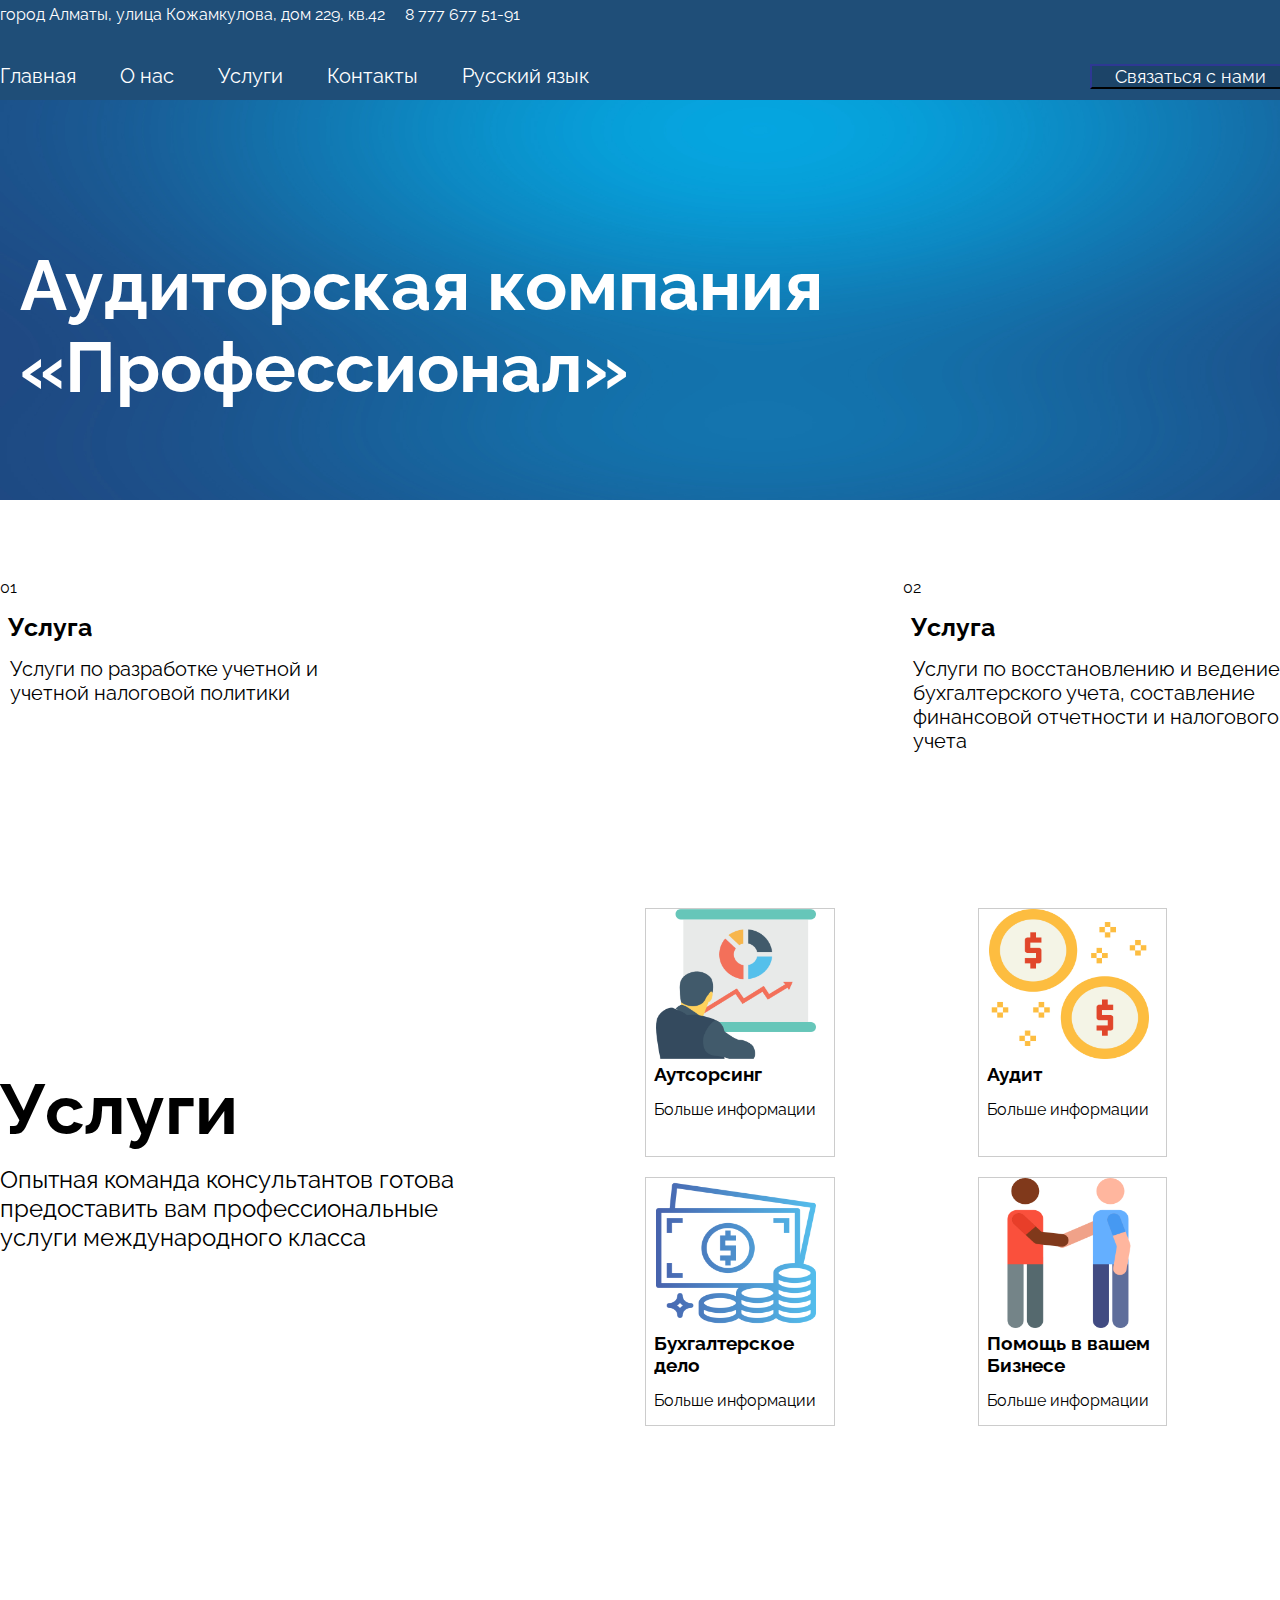
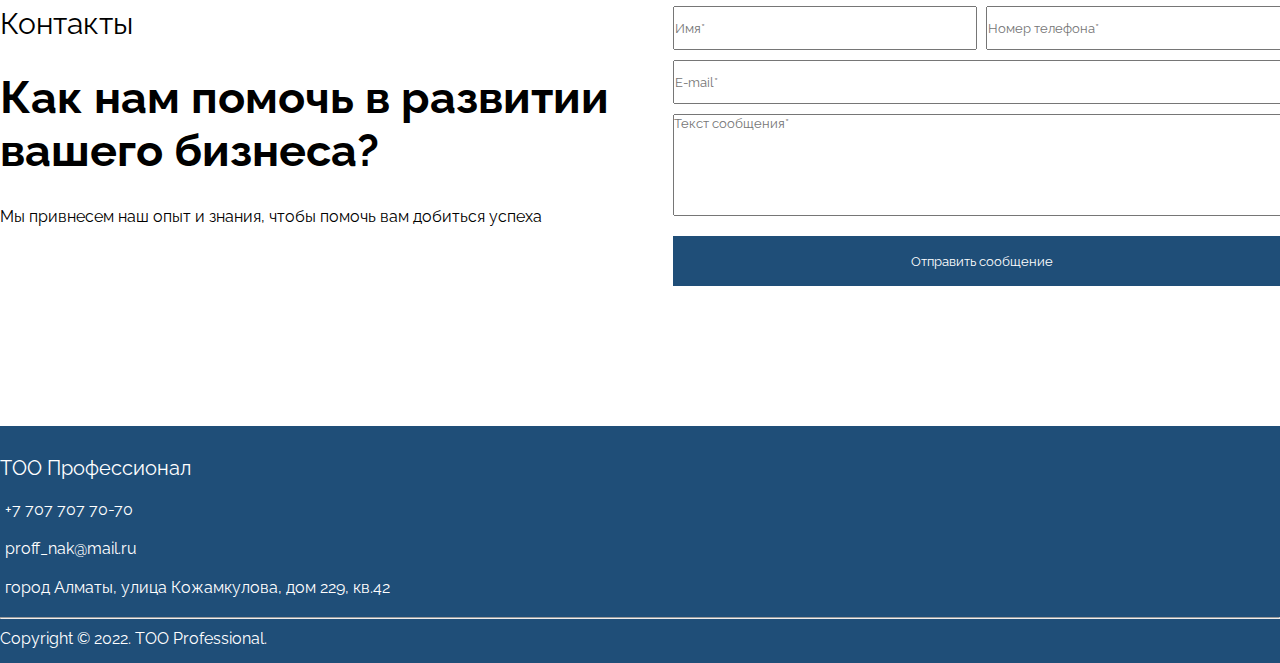
<file: index.html>
<!DOCTYPE html>
<html lang="en">
  <head>
    <meta charset="UTF-8" />
    <meta http-equiv="X-UA-Compatible" content="IE=edge" />
    <meta name="viewport" content="width=device-width, initial-scale=1.0" />
    <link
      rel="stylesheet"
      href="https://cdnjs.cloudflare.com/ajax/libs/font-awesome/6.2.1/css/all.min.css"
      integrity="sha512-MV7K8+y+gLIBoVD59lQIYicR65iaqukzvf/nwasF0nqhPay5w/9lJmVM2hMDcnK1OnMGCdVK+iQrJ7lzPJQd1w=="
      crossorigin="anonymous"
      referrerpolicy="no-referrer"
    />
    <link rel="stylesheet" href="./styles/style.css" />
    <title>ТОО Профессионал</title>
  </head>
  <body>
    <header class="header">
      <div class="container">
        <div class="header__information">
          <div class="header__address">
            <i class="fa-solid fa-location-dot"></i>
            <span>город Алматы, улица Кожамкулова, дом 229, кв.42 </span>
          </div>
          <div class="header__phone">
            <i class="fa-solid fa-mobile-screen-button"></i>
            <a href="tel:+87776775191">8 777 677 51-91</a>
          </div>
        </div>
        <div class="header__nav-wrapper">
          <nav class="header__nav">
            <a href="./index.html">Главная</a>
            <a href="./index-2.html">О нас</a>
            <a href="#">Услуги</a>
            <a href="./index-3.html">Контакты</a>
            <a href="#">Русский язык</a>
          </nav>
          <button class="header__button">Связаться с нами</button>
        </div>
      </div>
    </header>
    <section class="banner">
      <div class="container">
        <img src="./images/abstract-luxury-gradient-blue-background-smooth-dark-blue-with-black-vignette-studio-banner.jpg" alt="" class="banner__photo">
        <h1 class="banner__header">
          Аудиторская компания «Профессионал»
        </h1>
      </div>
    </section>
    <section class="facts">
      <div class="container">
        <ol class="facts__list">
          <li class="facts__item">
            <span>01</span>
            <h3>Услуга</h3>
            <p>
              Услуги по разработке учетной  и учетной  налоговой политики
            </p>
          </li>
          <li class="facts__item">
            <span>02</span>
            <h3>Услуга</h3>
            <p>
              Услуги по восстановлению и ведение бухгалтерского учета, составление финансовой отчетности и налогового учета
            </p>
          </li>
        </ol>
      </div>
    </section>
    <section class="services">
      <div class="container">
        <div class="services__wrapper">
          <div class="services__description">
            <h2>Услуги</h2>
            <p>
              Опытная команда консультантов готова <br> предоставить вам
              профессиональные <br> услуги международного класса
            </p>
          </div>
          <ul class="services__list">
            <li class="services__item">
              <img src="./icon-png/presentation.png " alt="" class="services__img"/>
              <h3>Аутсорсинг</h3>
              <p>Больше информации</p>
            </li>
            <li class="services__item">
              <img src="./icon-png/money.png" alt="" class="services__img"/>
              <h3>Аудит</h3>
              <p>Больше информации</p>
            </li>
            <li class="services__item">
              <img src="./icon-png/dollar.png" alt="" class="services__img"/>
              <h3>Бухгалтерское дело</h3>
              <p>Больше информации</p>
            </li>
            <li class="services__item">
              <img src="./icon-png/meeting.png" alt="" class="services__img"/>
              <h3>Помощь в вашем Бизнесе</h3>
              <p>Больше информации</p>
            </li>
          </ul>
        </div>
      </div>
    </section>
    <section class="contacts">
      <div class="container">
        <div class="contacts__wrapper">
          <div class="contacts__description">
            <p class="contacts__contact">Контакты</p>
            <h2>Как нам помочь в развитии вашего бизнеса?</h2>
            <p>
              Мы привнесем наш опыт и знания, чтобы помочь вам добиться успеха
            </p>
          </div>
          <form class="contacts__form">
            <div class="contacts__wrapper">
              <input type="text" placeholder="Имя*" class="contacts__form_wrapper-input"/>
              <input type="text" placeholder="Номер телефона*" class="contacts__wrapper-input" />
            </div>
            <input type="email" placeholder="E-mail*" class="contacts__form-input"/>
            <textarea name="" id="" placeholder="Текст сообщения*"></textarea>
            <button type="submit" class="contacts__form-btn">Отправить сообщение</button>
          </form>
        </div>
      </div>
    </section>
    <footer class="footer">
      <div class="container__v2">
        <div class="footer__logo">ТОО Профессионал</div>
        <div class="footer__phone">
          <i class="fa-solid fa-phone-volume"></i>
          <a href="tel:+77077077070">+7 707 707 70-70</a>
        </div>
        <div class="footer_email">
          <i class="fa-solid fa-envelope"></i>
          <a href="mailto:proff_nak@mail.ru">proff_nak@mail.ru</a>
        </div>
        <div class="footer__address">
          <i class="fa-solid fa-location-dot" style="margin-right: 5px;"></i>
          город Алматы, улица Кожамкулова, дом 229, кв.42
        </div>
      </div>
      <hr />
      <div class="container__v2">
        <div class="footer__information">
          <p>Copyright © 2022. TOO Professional.</p>
        </div>
      </div>
    </footer>
  </body>
</html>
</file>
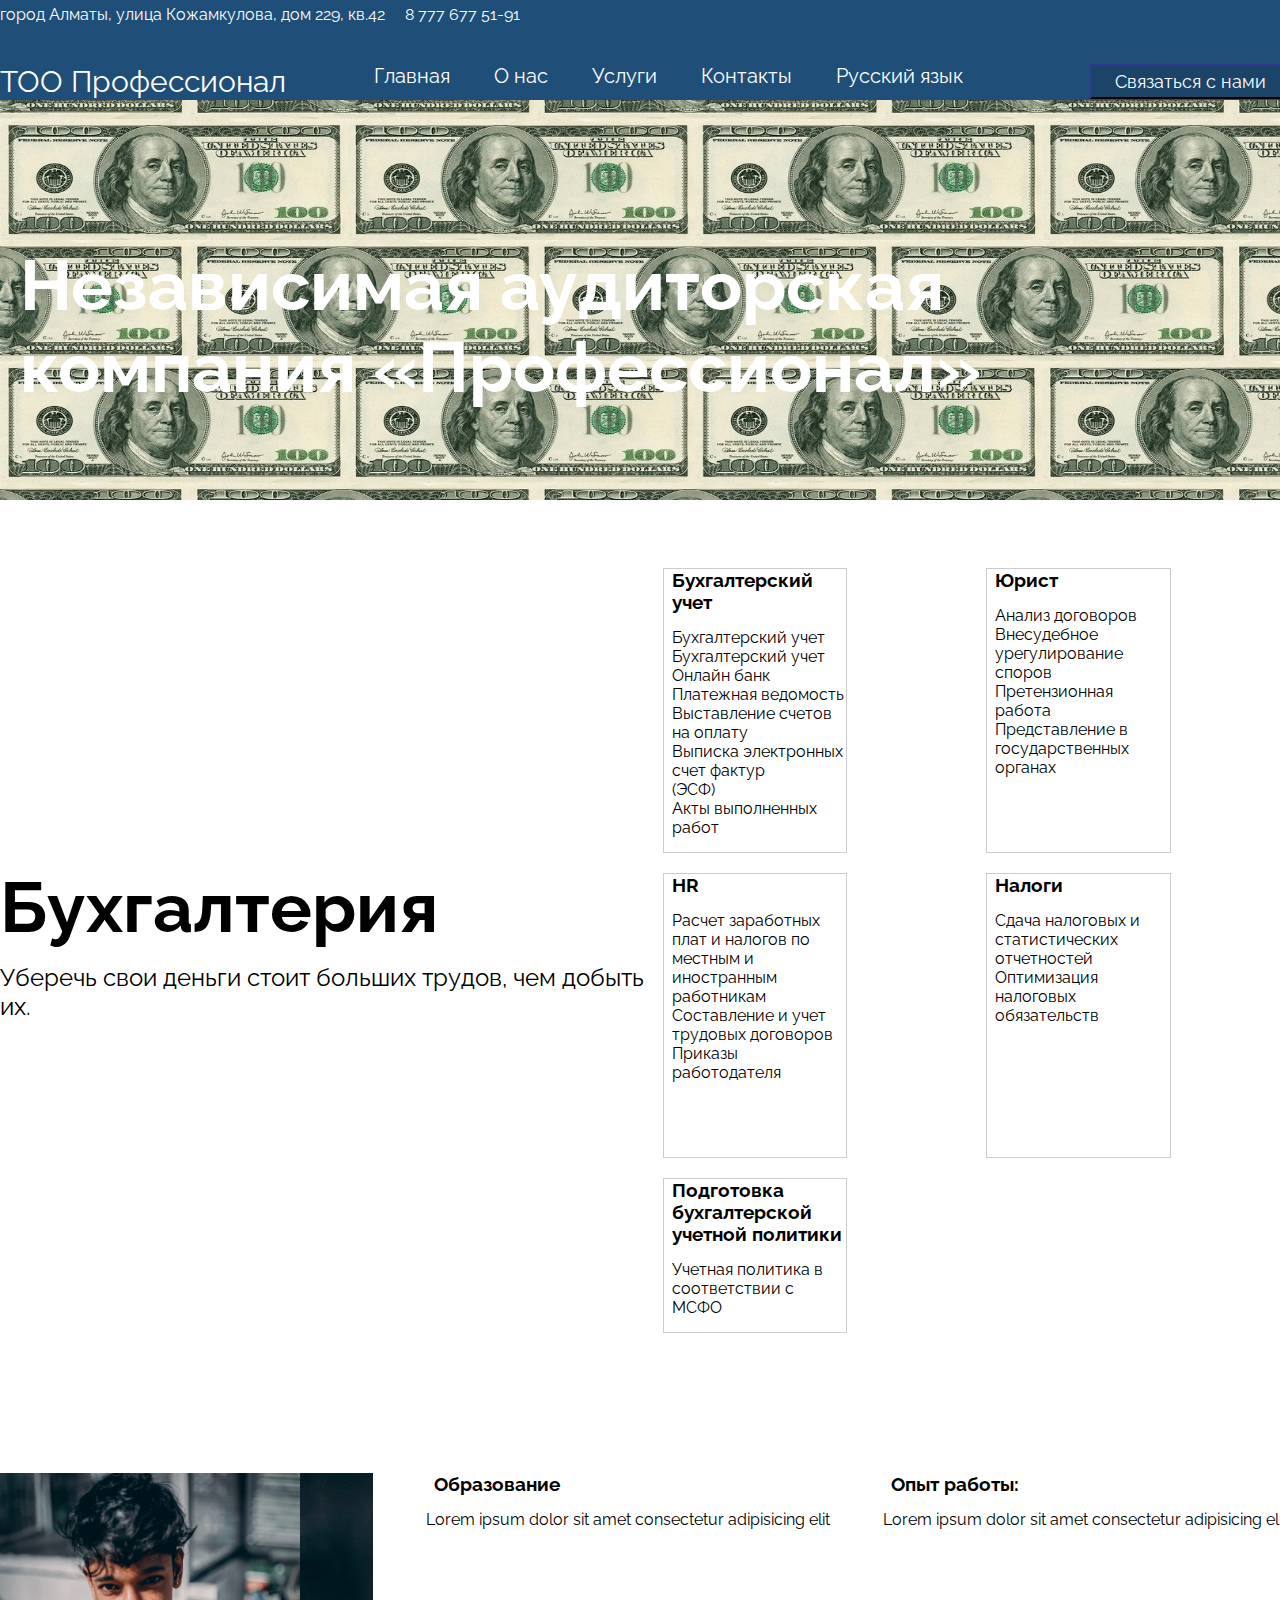
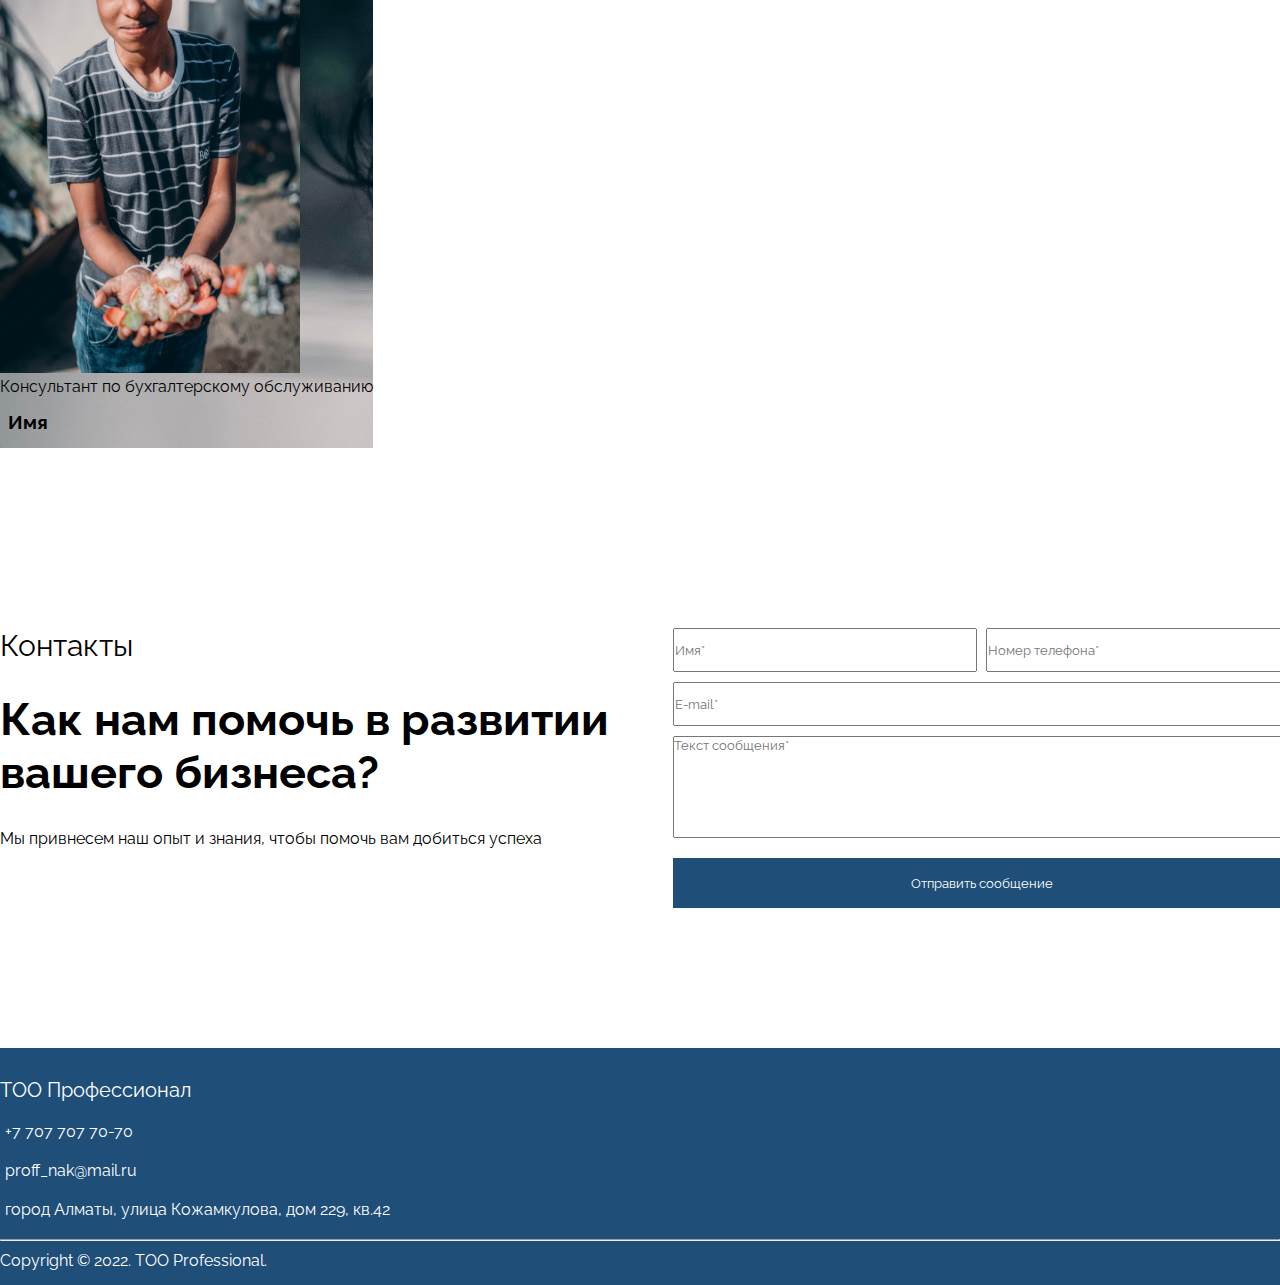
<file: bux-index.html>
<!DOCTYPE html>
<html lang="en">
  <head>
    <meta charset="UTF-8" />
    <meta http-equiv="X-UA-Compatible" content="IE=edge" />
    <meta name="viewport" content="width=device-width, initial-scale=1.0" />
    <link
      rel="stylesheet"
      href="https://cdnjs.cloudflare.com/ajax/libs/font-awesome/6.2.1/css/all.min.css"
      integrity="sha512-MV7K8+y+gLIBoVD59lQIYicR65iaqukzvf/nwasF0nqhPay5w/9lJmVM2hMDcnK1OnMGCdVK+iQrJ7lzPJQd1w=="
      crossorigin="anonymous"
      referrerpolicy="no-referrer"
    />
    <link rel="stylesheet" href="./styles/style.css" />
    <title>ТОО Профессионал</title>
  </head>
  <body>
    <header class="header">
      <div class="container">
        <div class="header__information">
          <div class="header__address">
            <i class="fa-solid fa-location-dot"></i>
            <span>город Алматы, улица Кожамкулова, дом 229, кв.42 </span>
          </div>
          <div class="header__phone">
            <i class="fa-solid fa-mobile-screen-button"></i>
            <a href="tel:+87776775191">8 777 677 51-91</a>
          </div>
        </div>
        <div class="header__nav-wrapper">
          <div class="header__logo">ТОО Профессионал</div>
          <nav class="header__nav">
            <a href="./index.html">Главная</a>
            <a href="./index-2.html">О нас</a>
            <a href="#">Услуги</a>
            <a href="./index-3.html">Контакты</a>
            <a href="#">Русский язык</a>
          </nav>
          <button class="header__button">Связаться с нами</button>
        </div>
      </div>
    </header>
    <section class="banner">
      <div class="container">
        <img src="./images/thumb-1920-131650.jpg" alt="" class="banner__photo">
        <h1 class="banner__header">
          Независимая аудиторская компания «Профессионал»
        </h1>
      </div>
    </section>
    <section class="services" style="margin-top: 20px;">
        <div class="container">
          <div class="services__wrapper">
            <div class="services__description">
              <h2>Бухгалтерия</h2>
              <p>
                Уберечь свои деньги стоит больших трудов, чем добыть их.
              </p>
            </div>
            <ul class="services__list">
              <li class="services__item">
                <h3>Бухгалтерский учет</h3>
                <p>
                    Бухгалтерский учет
                    Бухгалтерский учет<br>
                    Онлайн банк<br>
                    Платежная ведомость<br>
                    Выставление счетов на оплату<br>
                    Выписка электронных счет фактур<br> (ЭСФ) <br>
                    Акты выполненных работ<br>
                </p>
              </li>
              <li class="services__item">
                <h3>Юрист</h3>
                <p>
                    Анализ договоров
                    Внесудебное урегулирование споров
                    Претензионная работа
                    Представление в государственных органах
                </p>
              </li>
              <li class="services__item">
                <h3>HR</h3>
                <p>
                    Расчет заработных плат и налогов по местным и иностранным работникам
                    Составление и учет трудовых договоров
                    Приказы работодателя
                </p>
              </li>
              <li class="services__item">
                <h3>Налоги</h3>
                <p>
                    Сдача налоговых и статистических отчетностей
                    Оптимизация налоговых обязательств
                </p>
              </li>
              <li class="services__item">
                <h3>Подготовка бухгалтерской учетной политики</h3>
                <p>
                    Учетная политика в соответствии с МСФО
                </p>
              </li>
            </ul>
          </div>
        </div>
      </section>
      <section class="worker">
        <div class="container">
          <div class="worker__wrapper">
            <div class="worker__description">
              <img src="./images/random-chel-2.jpg" alt="Worker_name" class="worker__img">
              <p class="worker__text">Консультант по бухгалтерскому обслуживанию</p>
              <h3 class="worker__name">Имя</h3>
            </div>
            <div class="worker__obraz">
                <h3>Образование</h3>
                <p>Lorem ipsum dolor sit amet consectetur adipisicing elit</p>
            </div>
            <div class="worker__opit">
                <h3>Опыт работы:</h3>
                <p>Lorem ipsum dolor sit amet consectetur adipisicing elit.</p>
            </div>
          </div>
        </div>
      </section>
      <section class="contacts">
        <div class="container">
          <div class="contacts__wrapper">
            <div class="contacts__description">
              <p class="contacts__contact">Контакты</p>
              <h2>Как нам помочь в развитии вашего бизнеса?</h2>
              <p>
                Мы привнесем наш опыт и знания, чтобы помочь вам добиться успеха
              </p>
            </div>
            <form class="contacts__form">
              <div class="contacts__wrapper">
                <input type="text" placeholder="Имя*" class="contacts__form_wrapper-input"/>
                <input type="text" placeholder="Номер телефона*" class="contacts__wrapper-input" />
              </div>
              <input type="email" placeholder="E-mail*" class="contacts__form-input"/>
              <textarea name="" id="" placeholder="Текст сообщения*"></textarea>
              <button type="submit" class="contacts__form-btn">Отправить сообщение</button>
            </form>
          </div>
        </div>
      </section>
      <footer class="footer">
        <div class="container__v2">
          <div class="footer__logo">ТОО Профессионал</div>
          <div class="footer__phone">
            <i class="fa-solid fa-phone-volume"></i>
            <a href="tel:+77077077070">+7 707 707 70-70</a>
          </div>
          <div class="footer_email">
            <i class="fa-solid fa-envelope"></i>
            <a href="mailto:proff_nak@mail.ru">proff_nak@mail.ru</a>
          </div>
          <div class="footer__address">
            <i class="fa-solid fa-location-dot" style="margin-right: 5px;"></i>
            город Алматы, улица Кожамкулова, дом 229, кв.42
          </div>
        </div>
        <hr />
        <div class="container__v2">
          <div class="footer__information">
            <p>Copyright © 2022. TOO Professional.</p>
          </div>
        </div>
      </footer>
</file>
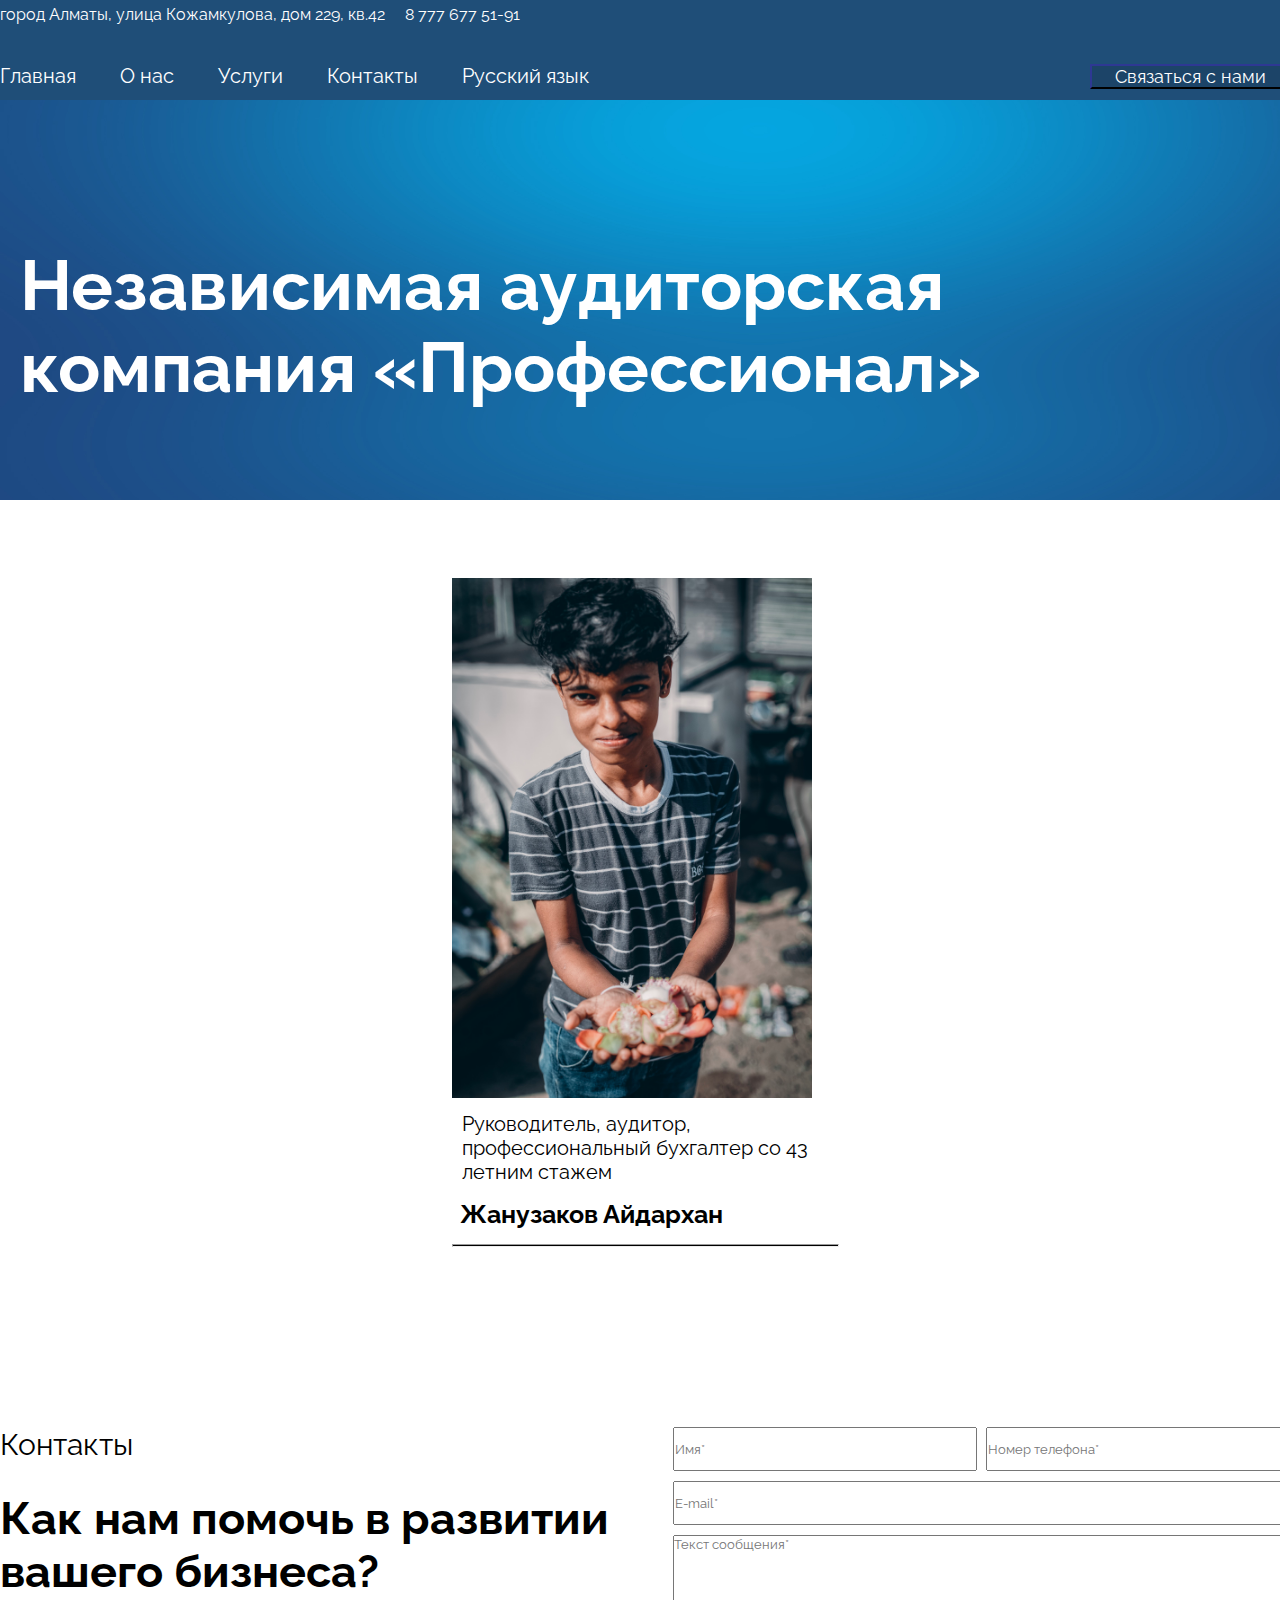
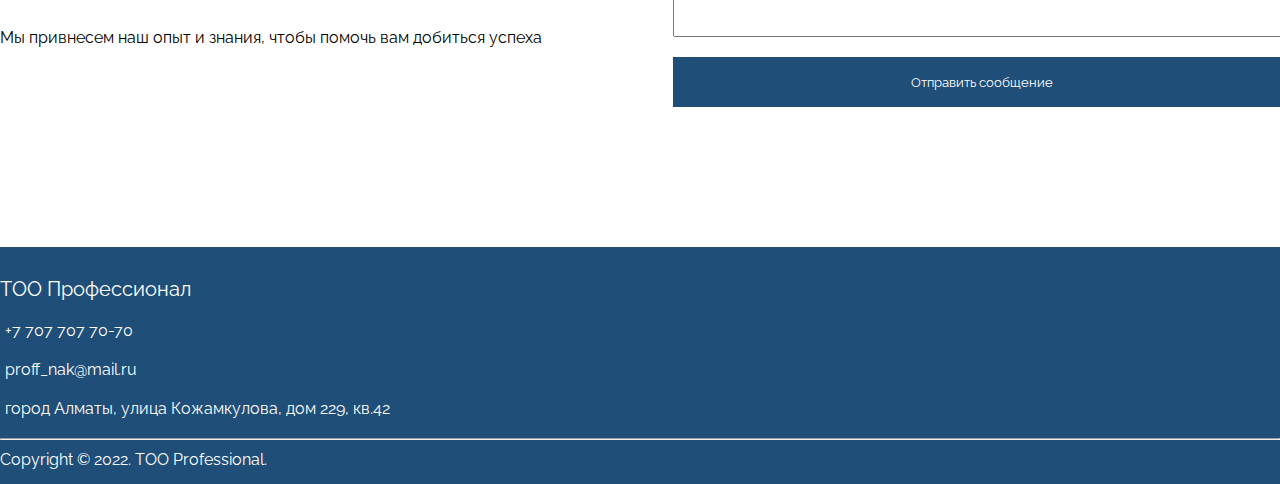
<file: index-2.html>
<!DOCTYPE html>
<html lang="en">
<head>
    <meta charset="UTF-8">
    <meta http-equiv="X-UA-Compatible" content="IE=edge">
    <meta name="viewport" content="width=device-width, initial-scale=1.0">
    <link
      rel="stylesheet"
      href="https://cdnjs.cloudflare.com/ajax/libs/font-awesome/6.2.1/css/all.min.css"
      integrity="sha512-MV7K8+y+gLIBoVD59lQIYicR65iaqukzvf/nwasF0nqhPay5w/9lJmVM2hMDcnK1OnMGCdVK+iQrJ7lzPJQd1w=="
      crossorigin="anonymous"
      referrerpolicy="no-referrer"
    />
    <link rel="stylesheet" href="./styles/style.css" />
    <title>ТОО Профессионал</title>
</head>
<body>
  <header class="header">
    <div class="container">
      <div class="header__information">
        <div class="header__address">
          <i class="fa-solid fa-location-dot"></i>
          <span>город Алматы, улица Кожамкулова, дом 229, кв.42 </span>
        </div>
        <div class="header__phone">
          <i class="fa-solid fa-mobile-screen-button"></i>
          <a href="tel:+87776775191">8 777 677 51-91</a>
        </div>
      </div>
      <div class="header__nav-wrapper">
        <nav class="header__nav">
          <a href="./index.html">Главная</a>
          <a href="./index-2.html">О нас</a>
          <a href="#">Услуги</a>
          <a href="./index-3.html">Контакты</a>
          <a href="#">Русский язык</a>
        </nav>
        <button class="header__button">Связаться с нами</button>
      </div>
    </div>
  </header>
  <section class="banner">
    <div class="container">
      <img src="./images/abstract-luxury-gradient-blue-background-smooth-dark-blue-with-black-vignette-studio-banner.jpg" alt="" class="banner__photo">
      <h1 class="banner__header">
        Независимая аудиторская компания «Профессионал»
      </h1>
    </div>
  </section>
      <section class="facts">
        <div class="container">
          <ol class="facts__list">
            <li class="facts__item">
              
            </li>
            <li class="facts__item">
              <img src="./images/random-chel-2.jpg" alt="" class="Robotnik">
              <p class="fact__p-text">
                Руководитель, аудитор, профессиональный бухгалтер со 43 летним стажем
              </p>
              <h3>Жанузаков Айдархан</h3>
              <hr class="fact__line">
            <li class="facts__item">
              
            </li>
          </ol>
        </div>
      </section>
      <section class="contacts">
        <div class="container">
          <div class="contacts__wrapper">
            <div class="contacts__description">
              <p class="contacts__contact">Контакты</p>
              <h2>Как нам помочь в развитии вашего бизнеса?</h2>
              <p>
                Мы привнесем наш опыт и знания, чтобы помочь вам добиться успеха
              </p>
            </div>
            <form class="contacts__form">
              <div class="contacts__wrapper">
                <input type="text" placeholder="Имя*" class="contacts__form_wrapper-input"/>
                <input type="text" placeholder="Номер телефона*" class="contacts__wrapper-input" />
              </div>
              <input type="email" placeholder="E-mail*" class="contacts__form-input"/>
              <textarea name="" id="" placeholder="Текст сообщения*"></textarea>
              <button type="submit" class="contacts__form-btn">Отправить сообщение</button>
            </form>
          </div>
        </div>
      </section>
      <footer class="footer">
        <div class="container__v2">
          <div class="footer__logo">ТОО Профессионал</div>
          <div class="footer__phone">
            <i class="fa-solid fa-phone-volume"></i>
            <a href="tel:+77077077070">+7 707 707 70-70</a>
          </div>
          <div class="footer_email">
            <i class="fa-solid fa-envelope"></i>
            <a href="mailto:proff_nak@mail.ru">proff_nak@mail.ru</a>
          </div>
          <div class="footer__address">
            <i class="fa-solid fa-location-dot" style="margin-right: 5px;"></i>
            город Алматы, улица Кожамкулова, дом 229, кв.42
          </div>
        </div>
        <hr />
        <div class="container__v2">
          <div class="footer__information">
            <p>Copyright © 2022. TOO Professional.</p>
          </div>
        </div>
      </footer>
</body>
</html>
</file>
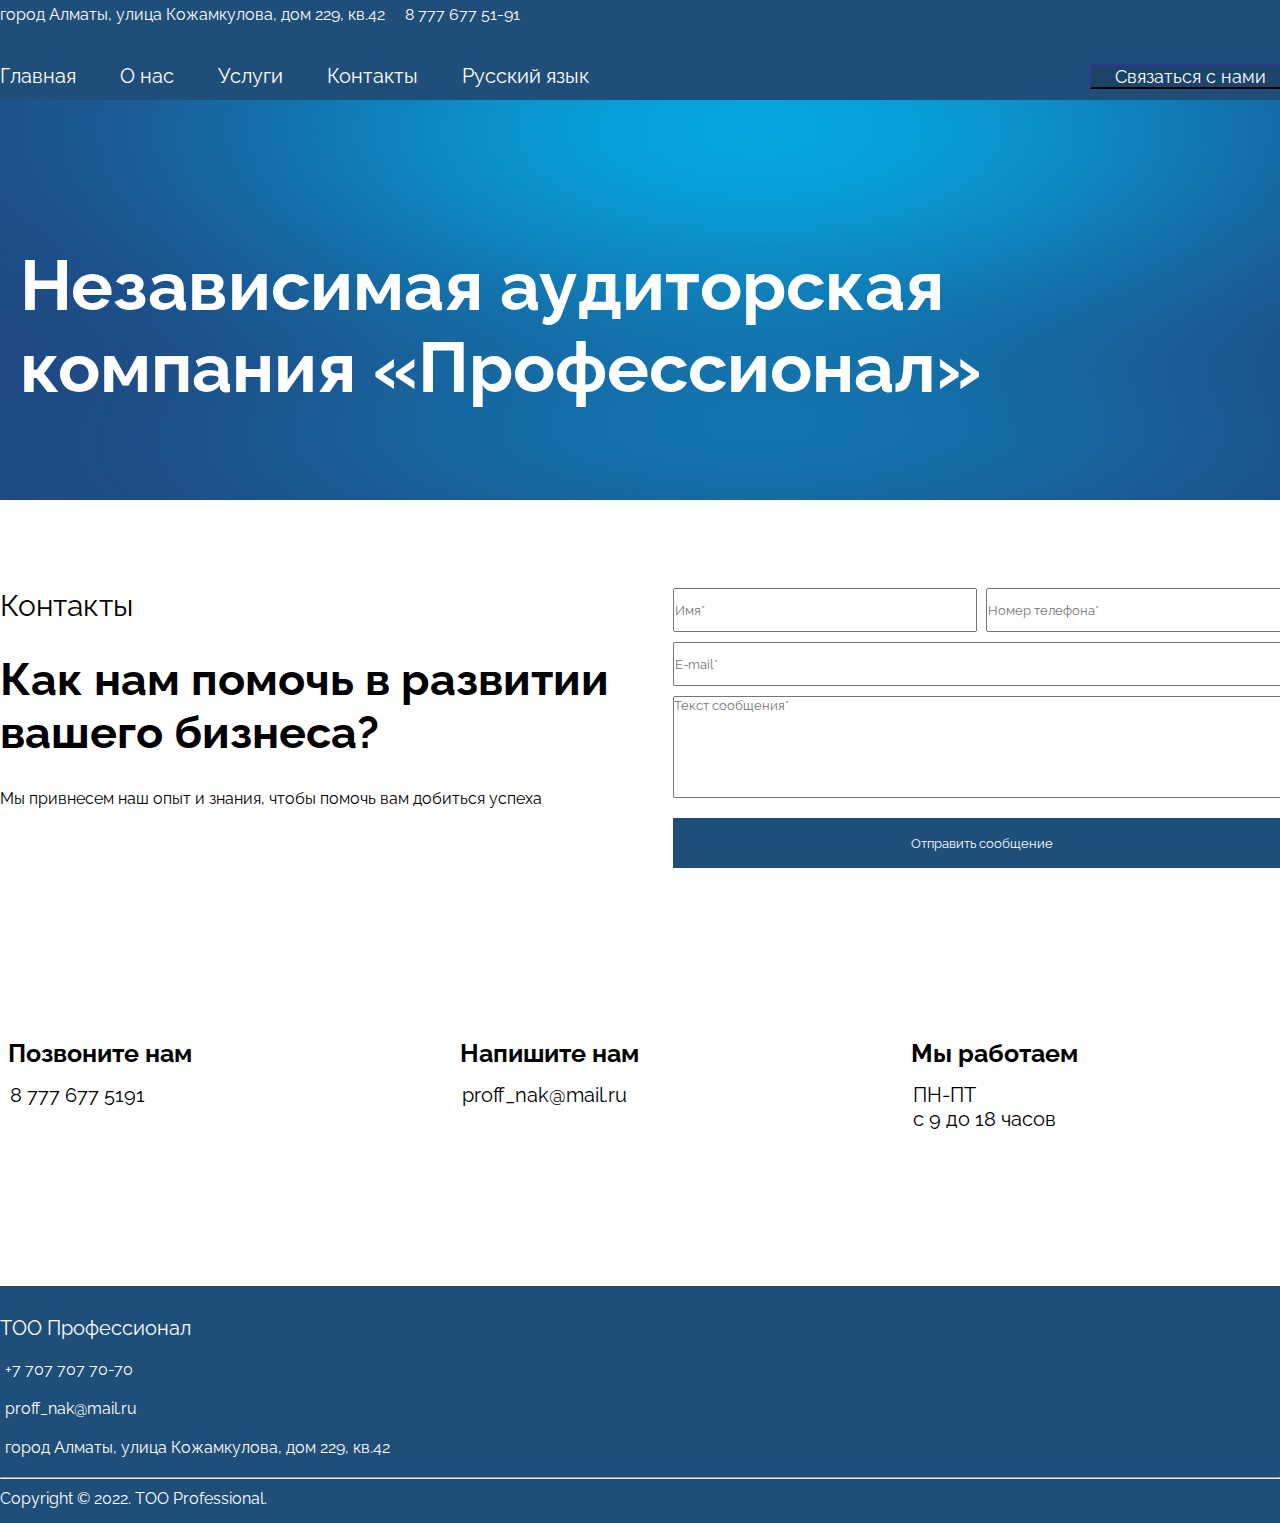
<file: index-3.html>
<!DOCTYPE html>
<html lang="en">
<head>
    <meta charset="UTF-8">
    <meta http-equiv="X-UA-Compatible" content="IE=edge">
    <meta name="viewport" content="width=device-width, initial-scale=1.0">
    <link rel="stylesheet" href="./styles/style.css">
    <link
      rel="stylesheet"
      href="https://cdnjs.cloudflare.com/ajax/libs/font-awesome/6.2.1/css/all.min.css"
      integrity="sha512-MV7K8+y+gLIBoVD59lQIYicR65iaqukzvf/nwasF0nqhPay5w/9lJmVM2hMDcnK1OnMGCdVK+iQrJ7lzPJQd1w=="
      crossorigin="anonymous"
      referrerpolicy="no-referrer"
    />
    <title>TOO Профессионал</title>
</head>
<body>
  <header class="header">
    <div class="container">
      <div class="header__information">
        <div class="header__address">
          <i class="fa-solid fa-location-dot"></i>
          <span>город Алматы, улица Кожамкулова, дом 229, кв.42 </span>
        </div>
        <div class="header__phone">
          <i class="fa-solid fa-mobile-screen-button"></i>
          <a href="tel:+87776775191">8 777 677 51-91</a>
        </div>
      </div>
      <div class="header__nav-wrapper">
        <nav class="header__nav">
          <a href="./index.html">Главная</a>
          <a href="./index-2.html">О нас</a>
          <a href="#">Услуги</a>
          <a href="./index-3.html">Контакты</a>
          <a href="#">Русский язык</a>
        </nav>
        <button class="header__button">Связаться с нами</button>
      </div>
    </div>
  </header>
  <section class="banner">
    <div class="container">
      <img src="./images/abstract-luxury-gradient-blue-background-smooth-dark-blue-with-black-vignette-studio-banner.jpg" alt="" class="banner__photo">
      <h1 class="banner__header">
        Независимая аудиторская компания «Профессионал»
      </h1>
    </div>
  </section>
      <section class="contacts">
        <div class="container">
          <div class="contacts__wrapper">
            <div class="contacts__description">
              <p class="contacts__contact">Контакты</p>
              <h2>Как нам помочь в развитии вашего бизнеса?</h2>
              <p>
                Мы привнесем наш опыт и знания, чтобы помочь вам добиться успеха
              </p>
            </div>
            <form class="contacts__form">
              <div class="contacts__wrapper">
                <input type="text" placeholder="Имя*" class="contacts__form_wrapper-input"/>
                <input type="text" placeholder="Номер телефона*" class="contacts__wrapper-input" />
              </div>
              <input type="email" placeholder="E-mail*" class="contacts__form-input"/>
              <textarea name="" id="" placeholder="Текст сообщения*"></textarea>
              <button type="submit" class="contacts__form-btn">Отправить сообщение</button>
            </form>
          </div>
        </div>
      </section>
      <section class="facts">
        <div class="container">
          <ol class="facts__list">
            <li class="facts__item">
              <h3>Позвоните нам</h3>
              <p>
                8 777 677 5191
              </p>
            </li>
            <li class="facts__item">
              <h3>Напишите нам</h3>
              <p>
                proff_nak@mail.ru
              </p>
            </li>
            <li class="facts__item">
              <h3>Мы работаем</h3>
              <p>
                ПН-ПТ <br>
                с 9 до 18 часов
              </p>
            </li>
          </ol>
        </div>
      </section>
      <footer class="footer">
        <div class="container__v2">
          <div class="footer__logo">ТОО Профессионал</div>
          <div class="footer__phone">
            <i class="fa-solid fa-phone-volume"></i>
            <a href="tel:+77077077070">+7 707 707 70-70</a>
          </div>
          <div class="footer_email">
            <i class="fa-solid fa-envelope"></i>
            <a href="mailto:proff_nak@mail.ru">proff_nak@mail.ru</a>
          </div>
          <div class="footer__address">
            <i class="fa-solid fa-location-dot" style="margin-right: 5px;"></i>
            город Алматы, улица Кожамкулова, дом 229, кв.42
          </div>
        </div>
        <hr />
        <div class="container__v2">
          <div class="footer__information">
            <p>Copyright © 2022. TOO Professional.</p>
          </div>
        </div>
      </footer>
</body>
</html>
</file>
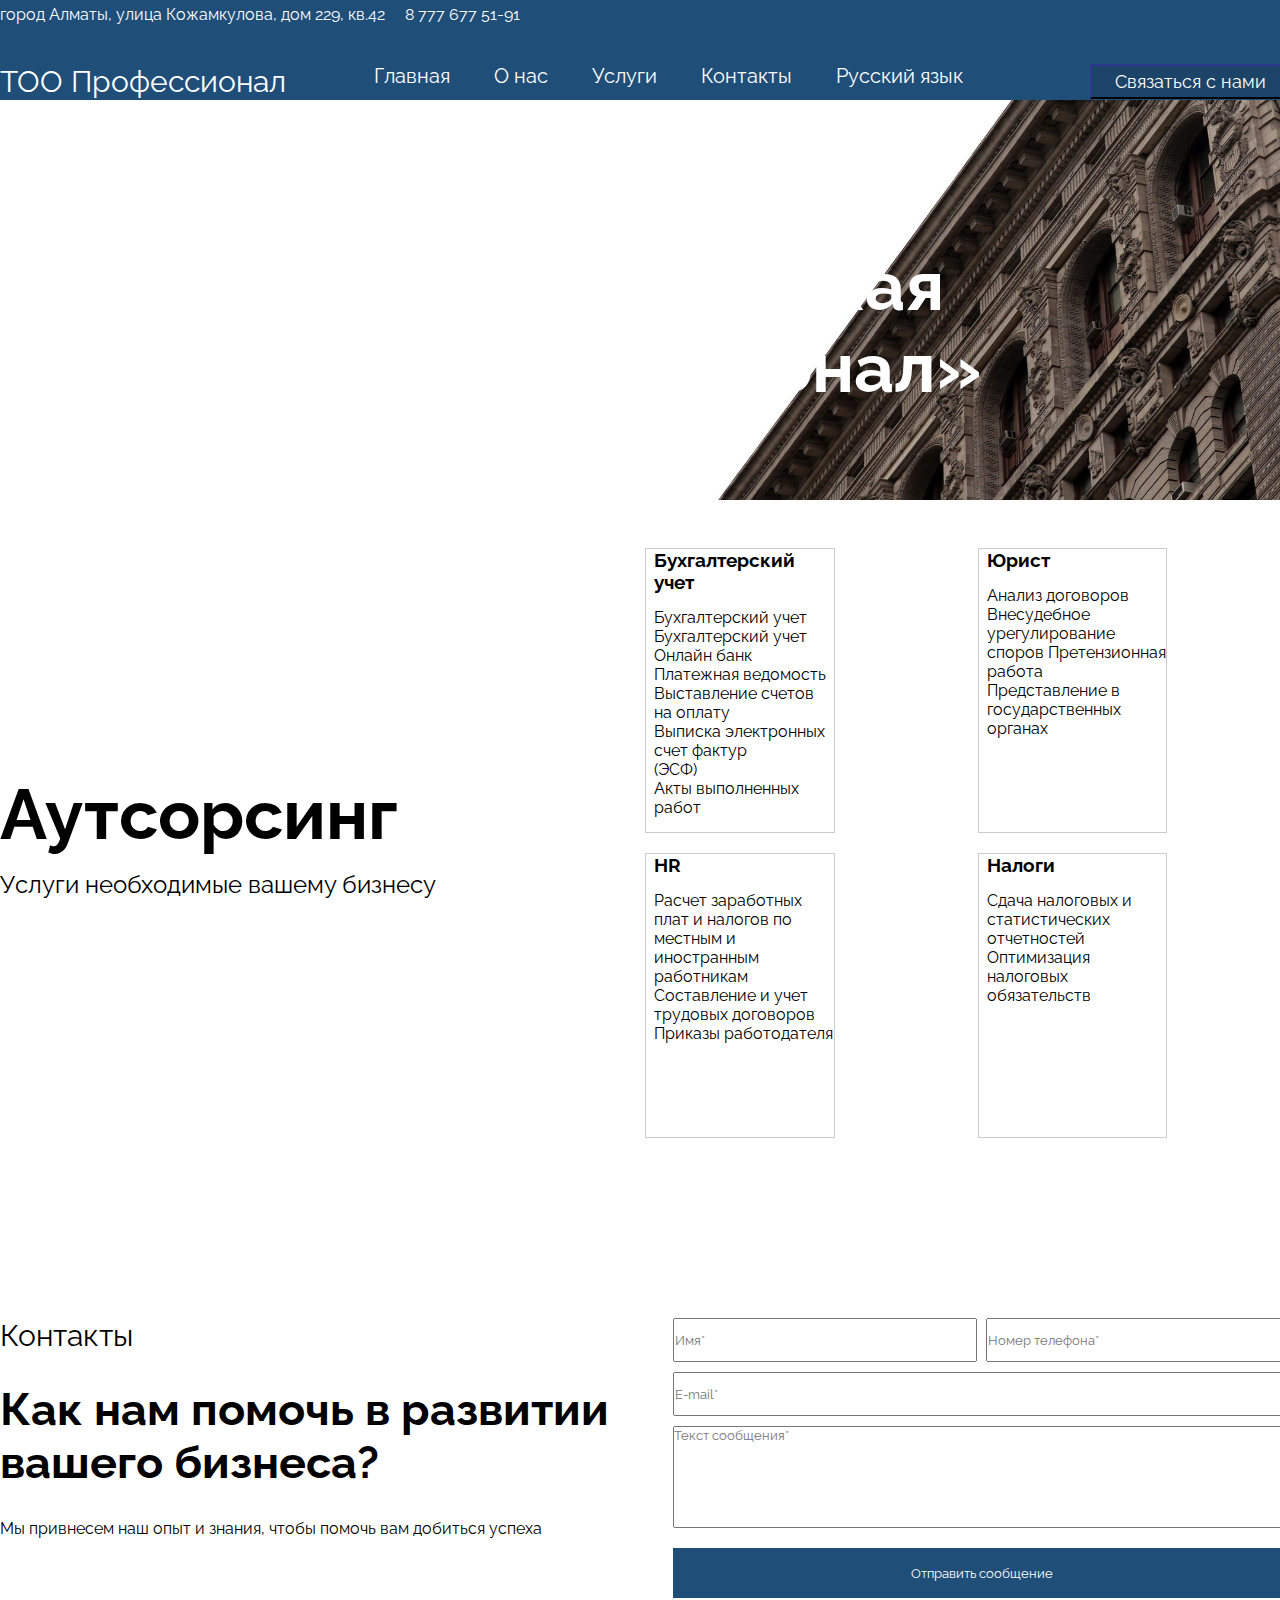
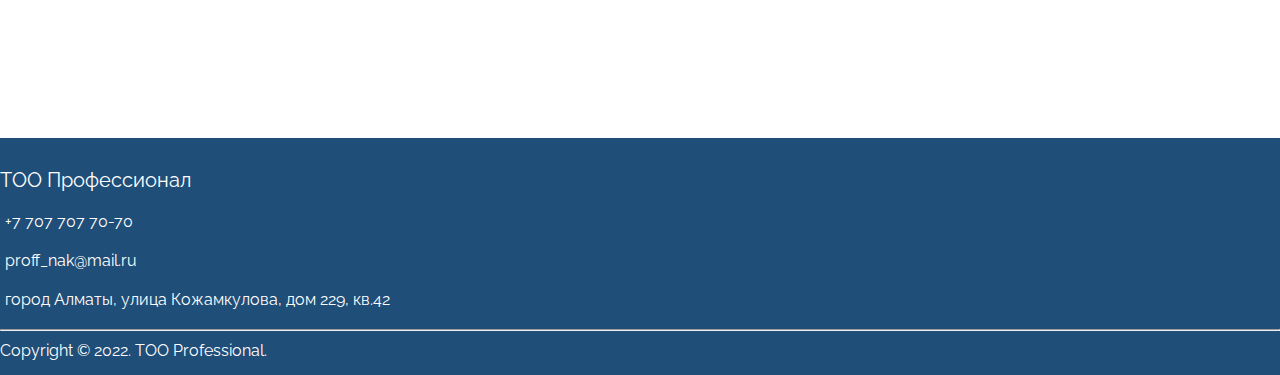
<file: index-aut.html>
<!DOCTYPE html>
<html lang="en">
<head>
    <meta charset="UTF-8">
    <meta http-equiv="X-UA-Compatible" content="IE=edge">
    <meta name="viewport" content="width=device-width, initial-scale=1.0">
    <link
      rel="stylesheet"
      href="https://cdnjs.cloudflare.com/ajax/libs/font-awesome/6.2.1/css/all.min.css"
      integrity="sha512-MV7K8+y+gLIBoVD59lQIYicR65iaqukzvf/nwasF0nqhPay5w/9lJmVM2hMDcnK1OnMGCdVK+iQrJ7lzPJQd1w=="
      crossorigin="anonymous"
      referrerpolicy="no-referrer"
    />
    <link rel="stylesheet" href="./styles/style.css">
    <title>Document</title>
</head>
<body>
    <header class="header">
        <div class="container">
          <div class="header__information">
            <div class="header__address">
              <i class="fa-solid fa-location-dot"></i>
              <span>город Алматы, улица Кожамкулова, дом 229, кв.42 </span>
            </div>
            <div class="header__phone">
              <i class="fa-solid fa-mobile-screen-button"></i>
              <a href="tel:+87776775191">8 777 677 51-91</a>
            </div>
          </div>
          <div class="header__nav-wrapper">
            <div class="header__logo">ТОО Профессионал</div>
            <nav class="header__nav">
              <a href="./index.html">Главная</a>
              <a href="./index-2.html">О нас</a>
              <a href="#">Услуги</a>
              <a href="./index-3.html">Контакты</a>
              <a href="#">Русский язык</a>
            </nav>
            <button class="header__button">Связаться с нами</button>
          </div>
        </div>
      </header>
      <section class="banner">
        <div class="container">
          <img src="./images/Photo-1.jpg" alt="" class="banner__photo">
          <h1 class="banner__header">
            Независимая аудиторская компания «Профессионал»
          </h1>
        </div>
      </section>
      <section class="services">
        <div class="container">
          <div class="services__wrapper">
            <div class="services__description">
              <h2>Аутсорсинг</h2>
              <p>
                Услуги необходимые вашему бизнесу
              </p>
            </div>
            <ul class="services__list">
              <li class="services__item">
                <h3>Бухгалтерский учет</h3>
                <p>
                    Бухгалтерский учет
                    Бухгалтерский учет<br>
                    Онлайн банк<br>
                    Платежная ведомость<br>
                    Выставление счетов на оплату<br>
                    Выписка электронных счет фактур<br> (ЭСФ) <br>
                    Акты выполненных работ<br>
                </p>
              </li>
              <li class="services__item">
                <h3>Юрист</h3>
                <p>
                    Анализ договоров
                    Внесудебное урегулирование споров
                    Претензионная работа
                    Представление в государственных органах
                </p>
              </li>
              <li class="services__item">
                <h3>HR</h3>
                <p>
                    Расчет заработных плат и налогов по местным и иностранным работникам
                    Составление и учет трудовых договоров
                    Приказы работодателя
                </p>
              </li>
              <li class="services__item">
                <h3>Налоги</h3>
                <p>
                    Сдача налоговых и статистических отчетностей
                    Оптимизация налоговых обязательств
                </p>
              </li>
            </ul>
          </div>
        </div>
      </section>
      <section class="contacts">
        <div class="container">
          <div class="contacts__wrapper">
            <div class="contacts__description">
              <p class="contacts__contact">Контакты</p>
              <h2>Как нам помочь в развитии вашего бизнеса?</h2>
              <p>
                Мы привнесем наш опыт и знания, чтобы помочь вам добиться успеха
              </p>
            </div>
            <form class="contacts__form">
              <div class="contacts__wrapper">
                <input type="text" placeholder="Имя*" class="contacts__form_wrapper-input"/>
                <input type="text" placeholder="Номер телефона*" class="contacts__wrapper-input" />
              </div>
              <input type="email" placeholder="E-mail*" class="contacts__form-input"/>
              <textarea name="" id="" placeholder="Текст сообщения*"></textarea>
              <button type="submit" class="contacts__form-btn">Отправить сообщение</button>
            </form>
          </div>
        </div>
      </section>
      <footer class="footer">
        <div class="container__v2">
          <div class="footer__logo">ТОО Профессионал</div>
          <div class="footer__phone">
            <i class="fa-solid fa-phone-volume"></i>
            <a href="tel:+77077077070">+7 707 707 70-70</a>
          </div>
          <div class="footer_email">
            <i class="fa-solid fa-envelope"></i>
            <a href="mailto:proff_nak@mail.ru">proff_nak@mail.ru</a>
          </div>
          <div class="footer__address">
            <i class="fa-solid fa-location-dot" style="margin-right: 5px;"></i>
            город Алматы, улица Кожамкулова, дом 229, кв.42
          </div>
        </div>
        <hr />
        <div class="container__v2">
          <div class="footer__information">
            <p>Copyright © 2022. TOO Professional.</p>
          </div>
        </div>
      </footer>
</body>
</html>
</file>
<file: styles/style.css>
@import url('https://fonts.googleapis.com/css2?family=Raleway:wght@300&display=swap');

* {
    margin: 0;
    padding: 0;
    font-family: 'Raleway', sans-serif;
}

.container {
    width: 1290px;
    margin: 0 auto;
    padding-bottom: 140px;
}

.header {
    background-color: #1f4e78;
    height: 100px;
    color: white;
}

.header__information {
    display: flex;
    padding-top: 5px;
}

.header__address {
    margin-right: 20px;
}

.header__phone a {
    text-decoration: none;
    color: white;
    cursor: pointer;
}

.header__nav-wrapper {
    display: flex;
    justify-content: space-between;
    margin-top: 40px;
}

.header__logo {
    font-size: 30px;
}

.header__button {
    background-color: #1c4468;
    border-color: rgb(20, 24, 63);
    color: white;
    width: 200px;
    font-size: 18px;
}

.header__nav a {
    text-decoration: none;
    padding-right: 40px;
    color: white;
    font-size: 20px;
}

.banner {
    padding-right: 500px;
}

.banner__header {
    margin-top: -35rem;
    font-size: 70px;
    color: rgb(255, 255, 255);
    margin-left: 20px;
}

.banner__header-2 {
    margin-top: -40rem;
    font-size: 70px;
    color: rgb(86, 75, 75);
    margin-left: 20px;
}

.banner__photo {
    width: 1519px;
    height: 700px;
    position: relative;
    z-index: -1;
    top: -300px;
}


.facts__list {
    display: flex;
    justify-content: space-between;
    list-style: none;
    margin-top: 30px;
}

.facts__item {
    width: 30%;
}

.facts__item span, h3, p {
    display: block;
    margin-bottom: 15px;
}

.facts__item h3 {
    font-size: 25px;
}

.facts__item p {
    font-size: 20px;
    padding-left: 10px;
}

.services__wrapper {
    display: flex;
    justify-content: space-between;
}

.services__description h2, p {
    display: block;
    margin-bottom: 15px;
}

.services__description h2 {
    font-size: 70px;
}

.services__description p {
    font-size: 24px;
}

.services__list {
    width: 50%;
    display: grid;
    grid-template-columns: repeat(2, 1fr);
    grid-template-rows: repeat(2, 1fr);
    gap: 20px;
    list-style: none;
}

.services__item {
    width: 60%;
    border: 1px solid #ccc;
}

.services__item p, h3 {
    margin-left: 8px;
}

.services__description {
    display: flex;
    flex-direction: column;
    justify-content: center;
}

.services__item img {
    width: 160px;
    height: 150px;
    margin-left: 10px;
}

.contacts {
    margin-top: 40px;
}

.contacts__wrapper {
    display: flex;
    justify-content: space-between;
}

.contacts__form {
    padding-left: 40px;
}

.contacts__description p, h2 {
    display: block;
    margin-bottom: 30px;
}

.contacts__description h2 {
    font-size: 45px;
}

.contacts__contact {
    font-size: 30px;
}

.contacts__form-input {
    width: 100%;
}

.contacts__wrapper-input,
 .contacts__form_wrapper-input {
    width: 300px;
    height: 40px;
    margin-bottom: 10px;
 }

.contacts__form_wrapper-input {
    margin-right: 9px;
}

.contacts__form textarea {
    min-height: 100px;
    margin-bottom: 20px;
}

.contacts__form-input {
    height: 40px;
    margin-bottom: 10px;
}
 
.contacts__form-btn {
    height: 50px;
    background-color: #1f4e78;
    border-color: #1c4468;
    border-style: none;
    color: white;
}

.contacts__form {
    width: 50%;
    display: flex;
    flex-direction: column;
}

.footer {
    background-color: #1f4e78;
    color: white;
}

.footer__logo {
    padding-top: 30px;
    margin-bottom: 20px;
    font-size: 20px;
}

.footer__phone {
    margin-bottom: 20px;
}

.footer_email {
    margin-bottom: 20px;
}

.footer__address {
    margin-bottom: 20px;
}

.footer__phone a {
    color: white;
    text-decoration: none;
    padding-left: 5px;
}

.footer_email a {
    color: white;
    text-decoration: none;
    padding-left: 5px;
}


.footer__information {
    display: flex;
    justify-content: space-between;
}

.Robotnik {
    width: 360px;
    height: 520px;
    margin-bottom: 10px;
}

.fact__line {
    height: 1px;
    background-color: black;
}

.fact__p-text {
    font-size: 25px;
}

.container__v2 {
    width: 1290px;
    margin: 0 auto;
    text-decoration: none;
}

.footer__information {
    margin-top: 10px;
}

.footer__information a {
    color: white;
}

.services__item p {
    list-style-type: circle;
}

.worker__wrapper {
    display: flex;
    justify-content: space-between;
}

.worker__img {
    width: 300px;
    height: 500px;
}

.worker__description {
    background-image: url(/images/random-chel-2.jpg);
}

@media screen and (max-width: 800px) {
    .header {
        width: 830px;
    }
    .header__information {
        padding-left: 20px;
    }
    .header__nav-wrapper {
        padding-left: 20px;
    }
    .header__nav a {
        font-size: 17px;
    }
    
    .container {
        width: 800px;
    }

    .container__v2 {
        width: 900px;
    }

    .banner__photo {
        width: 800px;
    }

    .banner__header {
        font-size: 50px;
    }

    .facts__item {
        margin-left: 30px;
    }

    .facts__item p {
        font-size: 17px;
    }

    .services__description h2 {
        font-size: 50px;
    }

    .services__description p {
        font-size: 20px;
    }

    .services__item {
        width: 100%;
    }

    .services__img {
        width: 70px;
        height: 70px;
    }

    .contacts__description h2 {
        font-size: 30px;
    }

    .contacts__contact {
        font-size: 24px;
    }

    .contacts__description p {
        font-size: 20px;
    }

    .footer {
        width: 900px;
    }

    .footer__address {
        margin-left: 20px;
    }

    .footer__information {
        margin-left: 10px;
    }

    .footer__logo {
        margin-left: 20px;
    }

    .footer__phone {
        margin-left: 20px;
    }

    .footer_email {
        margin-left: 20px;
    }



}
</file>
